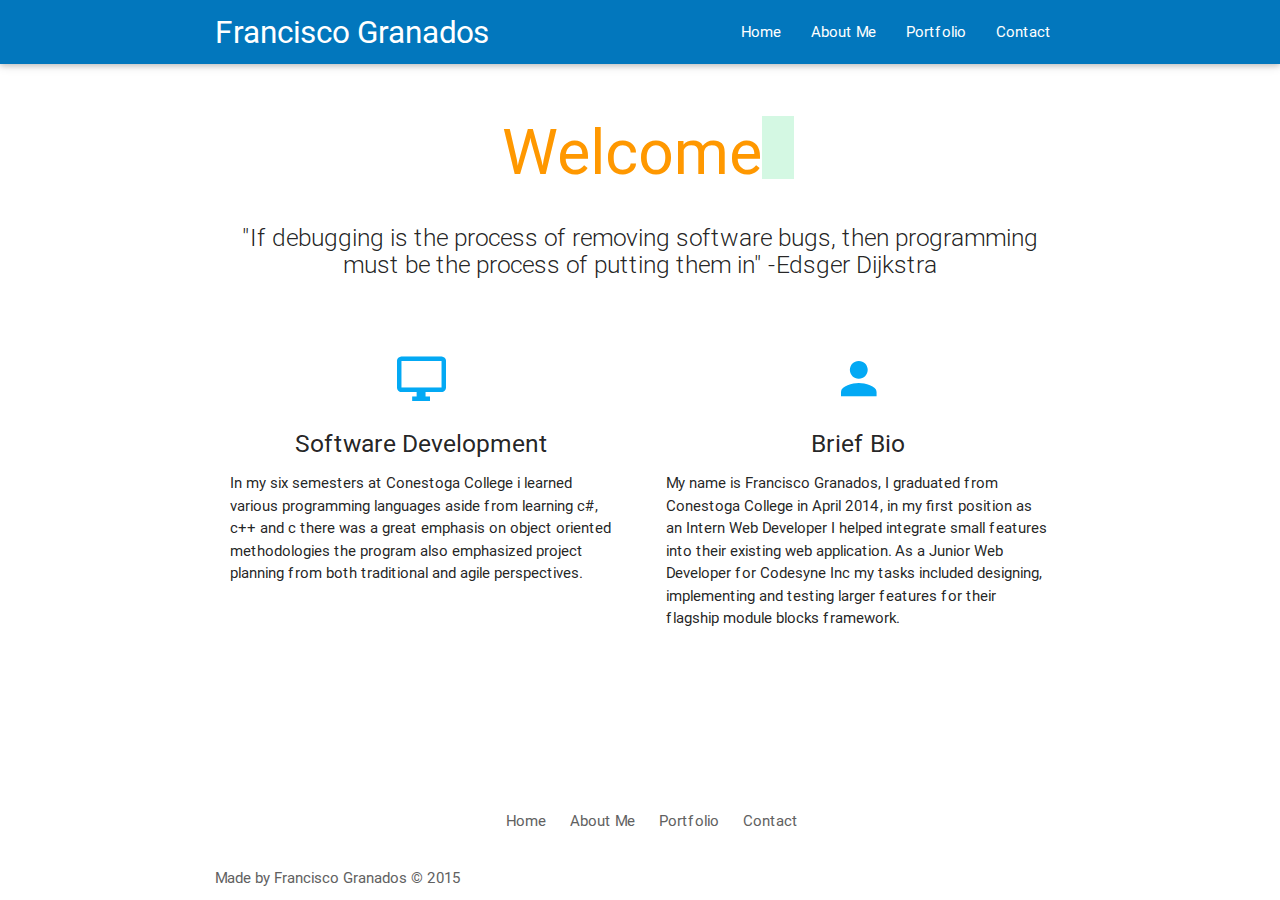
<file: francisco granados/index.html>
<html>
<head>
  <meta http-equiv="Content-Type" content="text/html; charset=UTF-8"/>
  <meta name="viewport" content="width=device-width, initial-scale=1, maximum-scale=1.0, user-scalable=no"/>
  <title>Francisco Granados - Software Developer</title>
  <meta name="description" content="As an aspiring Software Developer I am invigorated by new challenges, 
  I ensure to use appropriate methods to solve problems and vigorously test my solutions">
  <link rel="shortcut icon" href="img/matrix.png">
  <!-- CSS  -->
  <link href="css/materialize.min.css" type="text/css" rel="stylesheet" media="screen,projection"/>
  <link href="css/style.css" type="text/css" rel="stylesheet" media="screen,projection"/>
</head>
<body>
  <nav class="light-blue darken-3">
    <div class="container">
      <div class="nav-wrapper"><a id="logo-container" href="/" class="brand-logo">Francisco Granados</a>
        <ul id="nav-mobile" class="right side-nav">
          <li><a href="index.html">Home</a></li>
		  <li><a href="about.html">About Me</a></li>
		  <li><a href="portfolio.html">Portfolio</a></li>
		  <li><a href="contact.html">Contact</a></li>
        </ul><a href="#" data-activates="nav-mobile" class="button-collapse"><i class="mdi-navigation-menu"></i></a>
      </div>
    </div>
  </nav>
  <div class="section no-pad-bot" id="index-banner">
    <div class="container">
      <h1 id="typed" class="header center orange-text">&nbsp;</h1>
      <div class="row center">
        <h5 class="header col s12 light">"If debugging is the process of removing software bugs, then programming must be the process of putting them in" -Edsger Dijkstra</h5>
      </div>
    </div>
  </div>


  <div class="container">	
<div class="section">

      <!--   Icon Section   -->
      <div class="row">
        <div class="col s12 m6">
          <div class="icon-block">
            <h2 class="center light-blue-text"><i class="mdi-hardware-desktop-windows"></i></h2>
            <h5 class="center">Software Development</h5>

            <p class="dark">In my six semesters at Conestoga College i learned various programming languages aside from learning c#, c++ and c there was a great emphasis on object oriented methodologies the program also emphasized project planning from both traditional and agile perspectives.</p>
          </div>
        </div>

        <div class="col s12 m6">
          <div class="icon-block">
            <h2 class="center light-blue-text"><i class="mdi-social-person"></i></h2>
            <h5 class="center">Brief Bio</h5>

            <p class="dark">My name is Francisco Granados, I graduated from Conestoga College in April 2014, in my first position as an Intern Web Developer I helped integrate small features into their existing web application. As a Junior Web Developer for Codesyne Inc my tasks included designing, implementing and testing larger features for their flagship module blocks framework.</p>
          </div>
        </div>
      </div>

    </div>
    <br><br>

    <div class="section">

    </div>
        
  </div>

  <footer class="white">
    <div class="container">
      <div class="row">
  
        <div class="col m8 offset-m4">
          <ul >
			<li class='display-inline-li'><a class="grey-text text-darken-2"  href="/">Home</a></li>
			<li class='display-inline-li'><a class="grey-text text-darken-2"  href="about.html">About Me</a></li>
			<li class='display-inline-li'><a class="grey-text text-darken-2"  href="portfolio.html">Portfolio</a></li>
			<li class='display-inline-li'><a class="grey-text text-darken-2"  href="contact.html">Contact</a></li>
          </ul>
        </div>
      </div>
    </div>
    <div>
      <div class="container">
	  <div class="grey-text text-darken-2">
      Made by Francisco Granados &copy 2015
      </div>
	  </div>
    </div>
  </footer>


  <!--  Scripts-->
  <script src="https://code.jquery.com/jquery-2.1.1.min.js"></script>
  <script src="js/typed.js" type="text/javascript"></script>
  <script src="js/materialize.js"></script>
  <script src="js/init.js"></script>
  <script>
    $(function(){

        $("#typed").typed({
            strings: ["Welcome","Bienvenue","Bienvenida","Huān yíng","Exspectata"],
            typeSpeed: 30,
            backDelay: 2000,
			cursorChar: "|",
            loop: true,
            contentType: 'html', // or text
            // defaults to false for infinite loop
            loopCount: false,
            callback: function(){ foo(); },
            resetCallback: function() { newTyped(); }
        });

        $(".reset").click(function(){
            $("#typed").typed('reset');
        });

    });

    function newTyped(){ /* A new typed object */ }

    function foo(){ console.log("Callback"); }

    </script>
  </body>
</html>
</file>
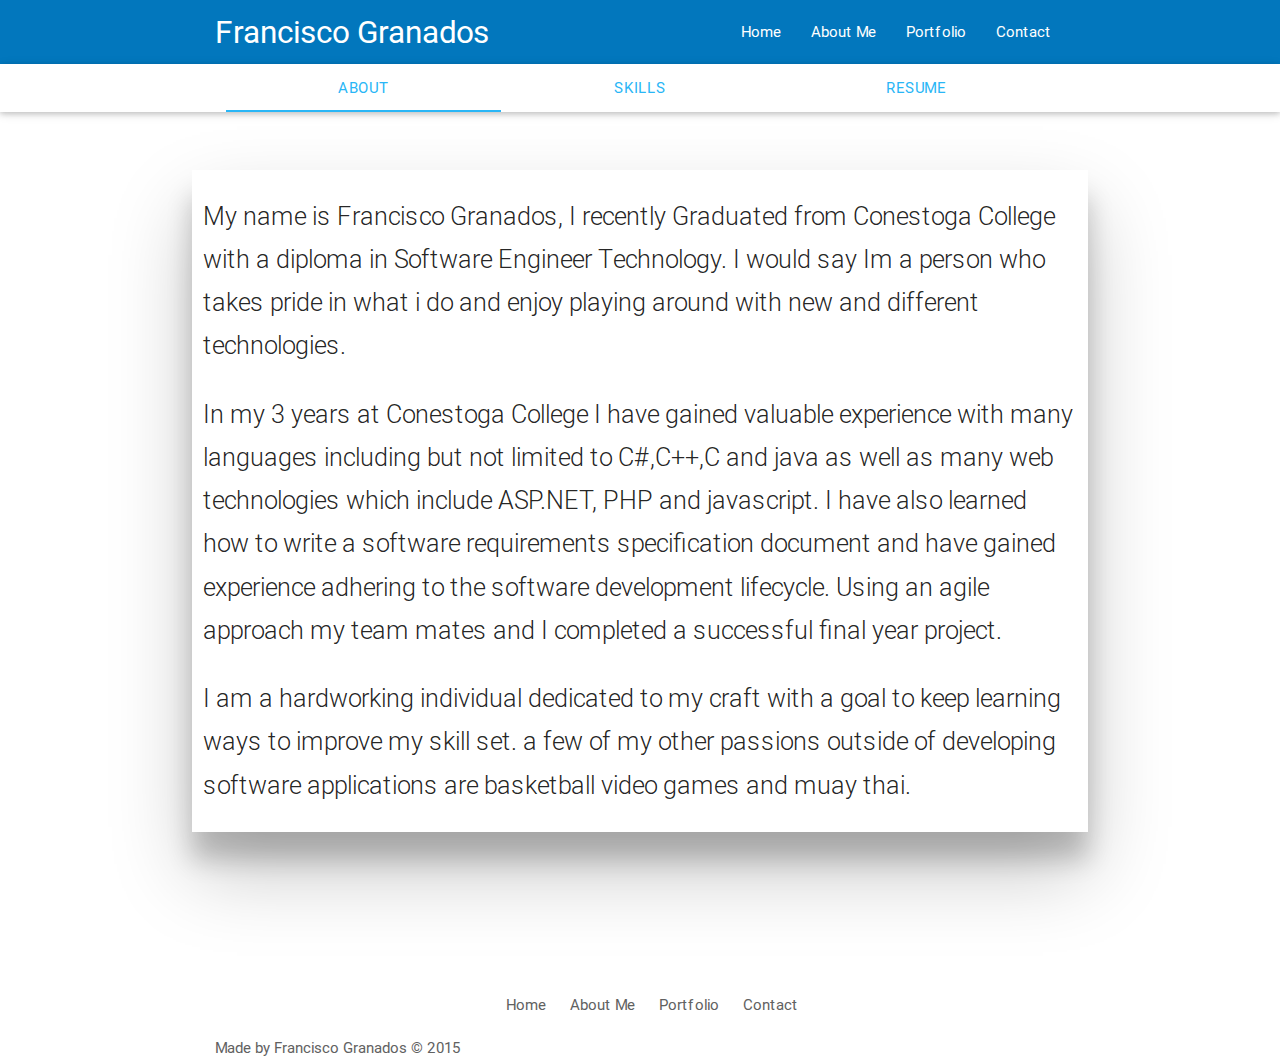
<file: francisco granados/about.html>
<html>
<head>
  <meta http-equiv="Content-Type" content="text/html; charset=UTF-8"/>
  <meta name="viewport" content="width=device-width, initial-scale=1, maximum-scale=1.0, user-scalable=no"/>
  <title>About Francisco Granados</title>
  <meta name="description" content="As an aspiring Software Developer I am invigorated by new challenges, 
  I ensure to use appropriate methods to solve problems and vigorously test my solutions">
<link rel="shortcut icon" href="img/matrix.png">
  <!-- CSS  -->
  <link href="css/materialize.min.css" type="text/css" rel="stylesheet" media="screen,projection"/>
  <link href="css/style.css" type="text/css" rel="stylesheet" media="screen,projection"/>
</head>
<body>
  <nav class="light-blue darken-3">
    <div class="container">
      <div class="nav-wrapper"><a id="logo-container" href="/" class="brand-logo">Francisco Granados</a>
        <ul id="nav-mobile" class="right side-nav">
          <li><a href="index.html">Home</a></li>
		  <li><a href="about.html">About Me</a></li>
		  <li><a href="portfolio.html">Portfolio</a></li>
		  <li><a href="contact.html">Contact</a></li>
        </ul><a href="#" data-activates="nav-mobile" class="button-collapse"><i class="mdi-navigation-menu"></i></a>
      </div>
	  
    </div>
  </nav>
  <div class="row white z-depth-1 pin-top">
  <div class="container">
  <div class="col s12">
	<ul class="tabs">
	  <li class="tab col s4"><a href="#about">About</a></li>
	  <li class="tab col s4"><a href="#skills">Skills</a></li>
	  <li class="tab col s4"><a href="#resume">Resume</a></li>
	</ul>
  </div>
  </div>
  </div>



  <div class="container">
    <div class="section">

      <!--   Icon Section   -->
      <div class="row">

        <div id='about'>
		   <div class="row">
            <br>
			<div class="col s12 m12 z-depth-5">
			<p class="flow-text">  My name is Francisco Granados, I recently Graduated from Conestoga College with a diploma in Software Engineer Technology.
			I would say Im a person who takes pride in what i do and enjoy playing around with new and different technologies.</p>
			<p class="flow-text">			
			In my 3 years at Conestoga College I have gained valuable experience with many languages including but not limited to C#,C++,C and java as well as 
			many web technologies which include ASP.NET, PHP and javascript. I have also learned how to write a software requirements specification document 
			and have gained experience adhering to the software development lifecycle. Using an agile approach my team mates and I completed a successful final 
			year project. 
			</p>
			<p class="flow-text">
			I am a hardworking individual dedicated to my craft with a goal to keep learning ways to improve my skill set. a few of my other passions outside 
			of developing software applications are basketball video games and muay thai.
			</p>
			</div>
			</div>
		</div>
		 <div id='resume'class="col s12 m12">

		 <iframe class="hide-on-small-and-down"  width="100%" height="1500px" src="FranciscoGranados.html" frameBorder="0"></iframe>
		 </div>
		 
		 
		<!-- Skills -->
		<div id="skills" class="col s12">
			<div class="row">
			<br>
				  <table class="striped bordered responsive-table">
					<thead>
					  <tr>
						  <th data-field="id">Skill</th>
						  <th data-field="years">Years of Experiance</th>
						  <th data-field="level" style="cursor:pointer;"onclick="toast('Three Levels Beginner, Intermediate and Expert', 4000)">Expertise Level</th>
					  </tr>
					</thead>

					<tbody>
					  <tr>
						<td>Linux(ubuntu,centOS and raspian)</td>
						<td>2</td>
						<td>Intermediate</td>
					  </tr>
					  <tr>
						<td>Windows 7/8</td>
						<td>5</td>
						<td>Expert</td>
					  </tr>
					  <tr>
						<td>C#, VB and ASP.NET</td>
						<td>2</td>
						<td>Intermediate</td>
					  </tr>
					  <tr>
						<td>C and C++</td>
						<td>2</td>
						<td>Intermediate</td>
					  </tr>
					  <tr>
						<td>PHP</td>
						<td>2</td>
						<td>Intermediate</td>
					  </tr>
					  <tr>
						<td>Python (django)</td>
						<td>1</td>
						<td>Beginner</td>
					  </tr>
					  <tr>
						<td>Java</td>
						<td>4 months</td>
						<td>Beginner</td>
					  </tr>
					  <tr>
						<td>MySQL</td>
						<td>2</td>
						<td>Intermediate</td>
					  </tr>
					  <tr>
						<td>Postgres</td>
						<td>1</td>
						<td>Beginner</td>
					  </tr>
					  <tr>
						<td>SQL Server 2008/2012</td>
						<td>3</td>
						<td>Intermediate</td>
					  </tr>
						<td>Google Analytics</td>
						<td>1</td>
						<td>Beginner</td>
					  </tr>
					  <tr>
						<td>VM Ware</td>
						<td>1</td>
						<td>Intermediate</td>
					  </tr>
					  <tr>
						<td>Visual Studio (IDE)</td>
						<td>3</td>
						<td>Intermediate</td>
					  </tr>
					  <tr>
						<td>Git</td>
						<td>1</td>
						<td>Intermediate</td>
					  </tr>
					  <tr>
						<td>Apache</td>
						<td>1</td>
						<td>Intermediate</td>
					  </tr>
					  <tr>
						<td>HTML and CSS</td>
						<td>2</td>
						<td>Intermediate</td>
					  </tr>
					  <tr>
						<td>Javascript, jQuery and Ajax</td>
						<td>2</td>
						<td>Intermediate</td>
					  </tr>
					  <tr>
						<td>Soap</td>
						<td>4 months</td>
						<td>Beginner</td>
					  </tr>
					  <tr>
						<td>Rest</td>
						<td>4 Months</td>
						<td>Beginner</td>
					  </tr>
					  <tr>
						<td>Word Press</td>
						<td>1 month</td>
						<td>Beginner</td>
					  </tr>
					  <tr>
						<td>Object Oriented Programming Concepts</td>
						<td>2</td>
						<td>Intermediate</td>
					  </tr>
					</tbody>
				 </table>

			</div>
			<br>
		</div>
      </div>
      
    </div>
    <br><br>

  </div>

  <footer class="white">
    <div class="container">
      <div class="row">
		<br>
        <div class="col m8 offset-m4">
          <ul class='display-inline-li'>
			<li class='display-inline-li'><a class="grey-text text-darken-2"  href="/">Home</a></li>
			<li class='display-inline-li'><a class="grey-text text-darken-2"  href="about.html">About Me</a></li>
			<li class='display-inline-li'><a class="grey-text text-darken-2"  href="portfolio.html">Portfolio</a></li>
			<li class='display-inline-li'><a class="grey-text text-darken-2"  href="contact.html">Contact</a></li>
          </ul>
        </div>
      </div>
    </div>
    <div>
      <div class="container">
	  <div class="grey-text text-darken-2">
      Made by Francisco Granados &copy 2015
      </div>
	  </div>
    </div>
  </footer> 


  <!--  Scripts-->
  <script src="https://code.jquery.com/jquery-2.1.1.min.js"></script>
  <script src="js/materialize.js"></script>
  <script src="js/init.js"></script>


  </body>
</html>
</file>
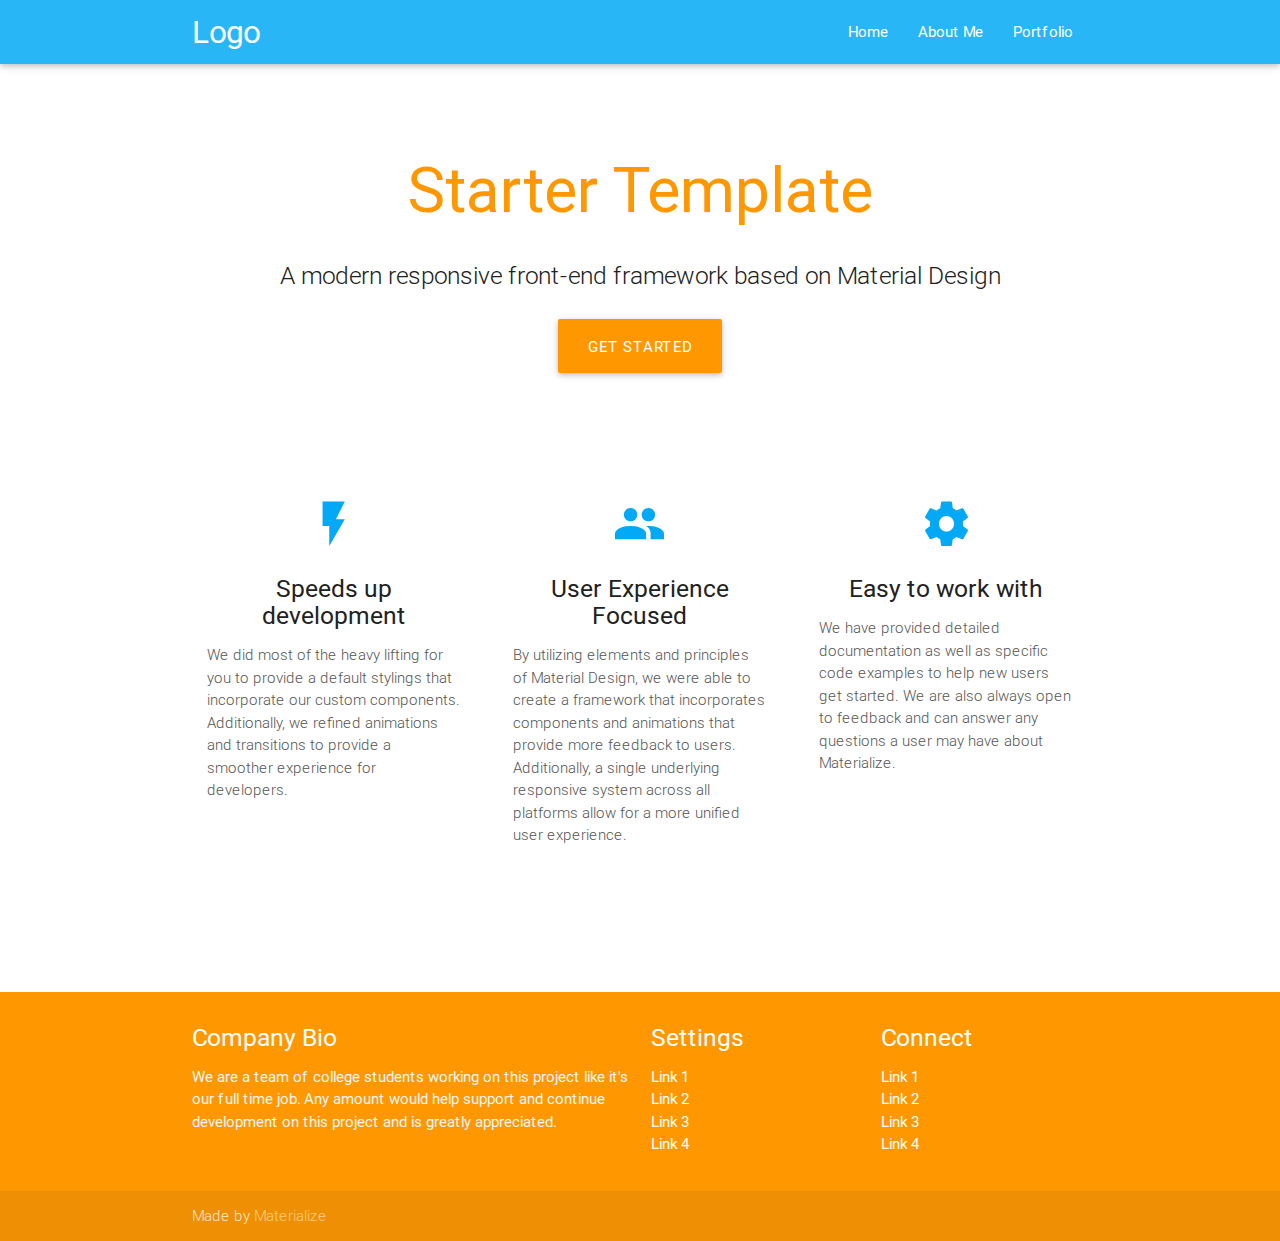
<file: francisco granados/backup.html>
<html>
<head>
  <meta http-equiv="Content-Type" content="text/html; charset=UTF-8"/>
  <meta name="viewport" content="width=device-width, initial-scale=1, maximum-scale=1.0, user-scalable=no"/>
  <title>Francisco Granados</title>

  <!-- CSS  -->
  <link href="css/materialize.css" type="text/css" rel="stylesheet" media="screen,projection"/>
  <link href="css/style.css" type="text/css" rel="stylesheet" media="screen,projection"/>
</head>
<body>
  <nav class="light-blue lighten-1">
    <div class="container">
      <div class="nav-wrapper"><a id="logo-container" href="#" class="brand-logo">Logo</a>
        <ul id="nav-mobile" class="right side-nav">
          <li><a href="#">Home</a></li>
		  <li><a href="#">About Me</a></li>
		  <li><a href="#">Portfolio</a></li>
        </ul><a href="#" data-activates="nav-mobile" class="button-collapse"><i class="mdi-navigation-menu"></i></a>
      </div>
    </div>
  </nav>
  <div class="section no-pad-bot" id="index-banner">
    <div class="container">
      <br><br>
      <h1 class="header center orange-text">Starter Template</h1>
      <div class="row center">
        <h5 class="header col s12 light">A modern responsive front-end framework based on Material Design</h5>
      </div>
      <div class="row center">
        <a href="http://materializecss.com/getting_started.html" id="download-button" class="btn-large waves-effect waves-light orange">Get Started</a>
      </div>
      <br><br>

    </div>
  </div>


  <div class="container">
    <div class="section">

      <!--   Icon Section   -->
      <div class="row">
        <div class="col s12 m4">
          <div class="icon-block">
            <h2 class="center light-blue-text"><i class="mdi-image-flash-on"></i></h2> 
            <h5 class="center">Speeds up development</h5>

            <p class="light">We did most of the heavy lifting for you to provide a default stylings that incorporate our custom components. Additionally, we refined animations and transitions to provide a smoother experience for developers.</p>
          </div>
        </div>

        <div class="col s12 m4">
          <div class="icon-block">
            <h2 class="center light-blue-text"><i class="mdi-social-group"></i></h2>
            <h5 class="center">User Experience Focused</h5>

            <p class="light">By utilizing elements and principles of Material Design, we were able to create a framework that incorporates components and animations that provide more feedback to users. Additionally, a single underlying responsive system across all platforms allow for a more unified user experience.</p>
          </div>
        </div>

        <div class="col s12 m4">
          <div class="icon-block">
            <h2 class="center light-blue-text"><i class="mdi-action-settings"></i></h2>
            <h5 class="center">Easy to work with</h5>

            <p class="light">We have provided detailed documentation as well as specific code examples to help new users get started. We are also always open to feedback and can answer any questions a user may have about Materialize.</p>
          </div>
        </div>
      </div>
      
    </div>
    <br><br>

    <div class="section">

    </div>
  </div>

  <footer class="orange">
    <div class="container">
      <div class="row">
        <div class="col l6 s12">
          <h5 class="white-text">Company Bio</h5>
          <p class="grey-text lighten-4">We are a team of college students working on this project like it's our full time job. Any amount would help support and continue development on this project and is greatly appreciated.</p>


        </div>
        <div class="col l3 s12">
          <h5 class="white-text">Settings</h5>
          <ul>
            <li><a class="white-text" href="#!">Link 1</a></li>
            <li><a class="white-text" href="#!">Link 2</a></li>
            <li><a class="white-text" href="#!">Link 3</a></li>
            <li><a class="white-text" href="#!">Link 4</a></li>
          </ul>
        </div>
        <div class="col l3 s12">
          <h5 class="white-text">Connect</h5>
          <ul>
            <li><a class="white-text" href="#!">Link 1</a></li>
            <li><a class="white-text" href="#!">Link 2</a></li>
            <li><a class="white-text" href="#!">Link 3</a></li>
            <li><a class="white-text" href="#!">Link 4</a></li>
          </ul>
        </div>
      </div>
    </div>
    <div class="footer-copyright">
      <div class="container">
      Made by <a class="orange-text lighten-3" href="http://materializecss.com">Materialize</a>
      </div>
    </div>
  </footer>  


  <!--  Scripts-->
  <script src="https://code.jquery.com/jquery-2.1.1.min.js"></script>
  <script src="js/materialize.js"></script>
  <script src="js/init.js"></script>

  </body>
</html>
</file>
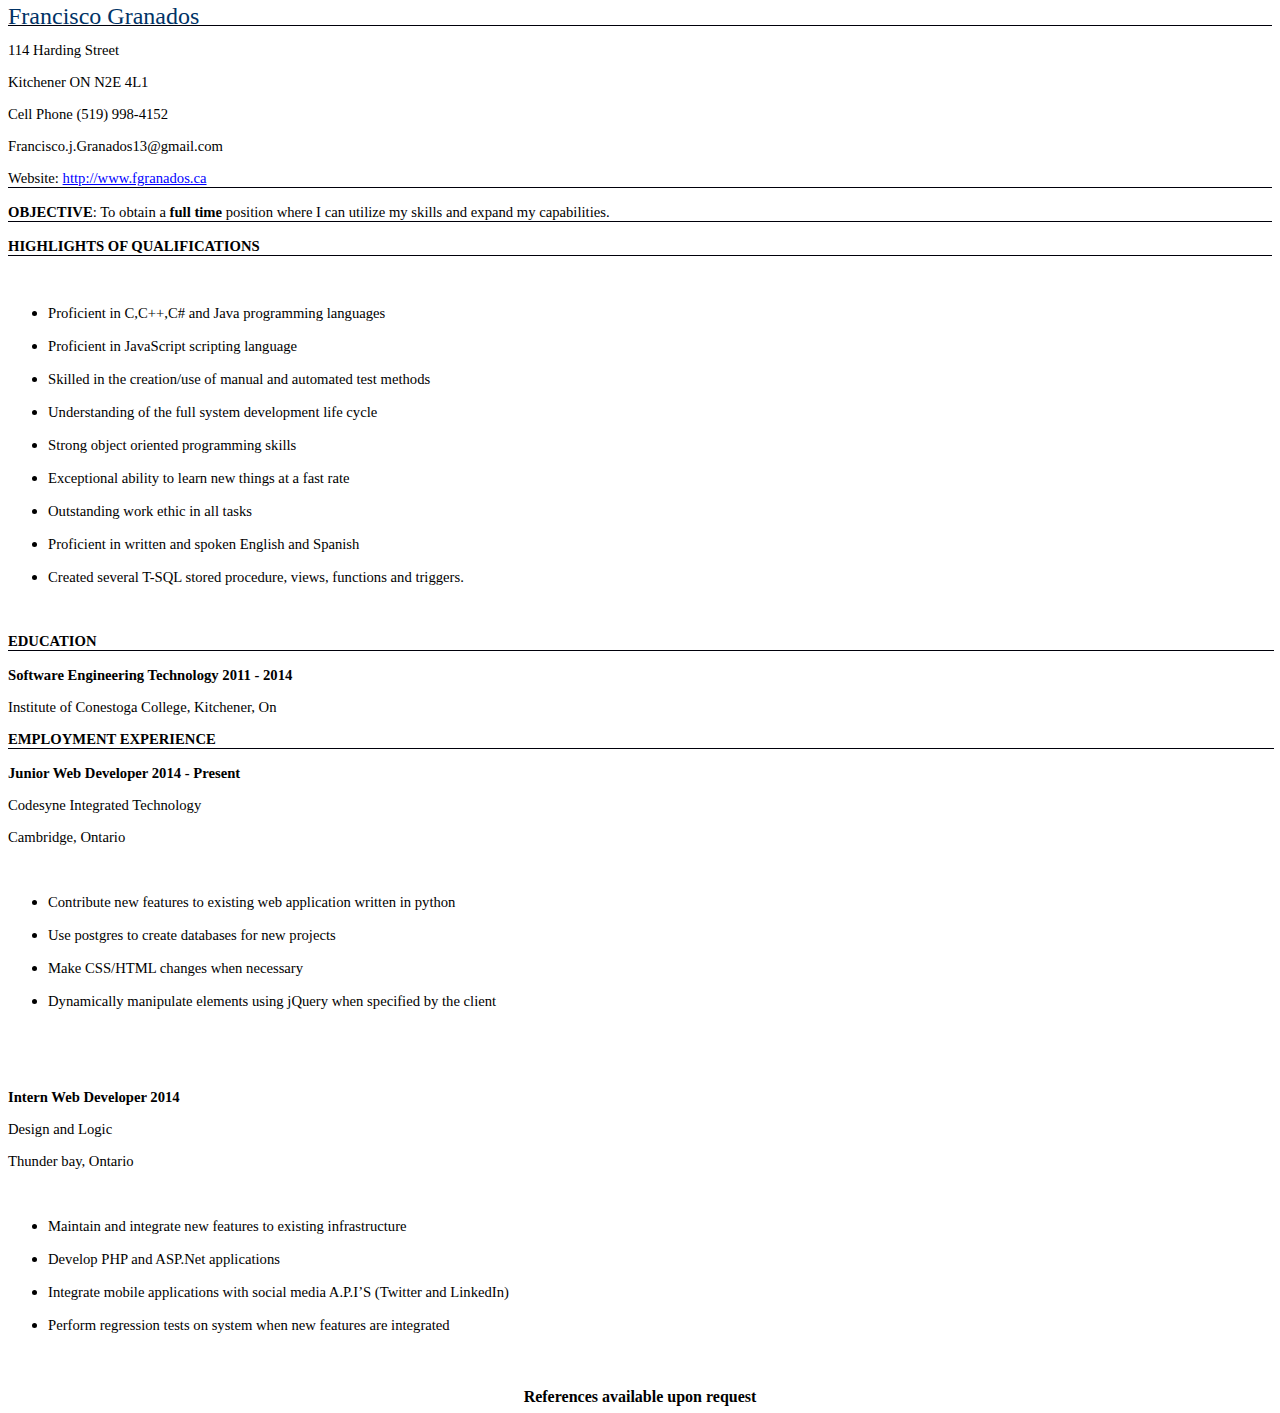
<file: francisco granados/FranciscoGranados.html>
<!DOCTYPE HTML PUBLIC "-//W3C//DTD HTML 4.0 Transitional//EN">
<HTML>
<HEAD>
	<META HTTP-EQUIV="CONTENT-TYPE" CONTENT="text/html; charset=utf-8">
	<TITLE></TITLE>
	<META NAME="GENERATOR" CONTENT="LibreOffice 4.0.5.2 (Linux)">
	<META NAME="AUTHOR" CONTENT="Owner">
	<META NAME="CREATED" CONTENT="20130210;20440000">
	<META NAME="CHANGEDBY" CONTENT="Francisco">
	<META NAME="CHANGED" CONTENT="20150102;23560000">
	<META NAME="AppVersion" CONTENT="14.0000">
	<META NAME="Company" CONTENT="Conestoga College">
	<META NAME="DocSecurity" CONTENT="0">
	<META NAME="HyperlinksChanged" CONTENT="false">
	<META NAME="LinksUpToDate" CONTENT="false">
	<META NAME="ScaleCrop" CONTENT="false">
	<META NAME="ShareDoc" CONTENT="false">
	<STYLE TYPE="text/css">
	<!--
		@page { size: 8.5in 11in; margin-left: 0.79in; margin-right: 0.53in; margin-top: 0.3in; margin-bottom: 0.5in }
		P { margin-bottom: 0.08in; direction: ltr; line-height: 100%; widows: 0; orphans: 0 }
		P.western { font-family: "Times New Roman", serif; font-size: 12pt; so-language: en-US }
		P.cjk { font-family: "Times New Roman"; font-size: 12pt; so-language: en-CA }
		P.ctl { font-family: "Times New Roman"; font-size: 12pt }
		H1 { margin-top: 0in; margin-bottom: 0in; direction: ltr; line-height: 100%; widows: 0; orphans: 0; page-break-after: auto }
		H1.western { font-family: "Times New Roman", serif; font-size: 12pt; so-language: en-US; font-weight: normal }
		H1.cjk { font-family: "Times New Roman"; font-size: 12pt; so-language: en-CA; font-weight: normal }
		H1.ctl { font-family: "Times New Roman"; font-size: 12pt; font-weight: normal }
		A:link { color: #0000ff; so-language: zxx }
	-->
	</STYLE>
</HEAD>
<BODY LANG="en-CA" LINK="#0000ff" DIR="LTR">

<P LANG="en-US" CLASS="western" STYLE="margin-bottom: 0in; border-top: none; border-bottom: 1px solid #00000a; border-left: none; border-right: none; padding-top: 0in; padding-bottom: 0.01in; padding-left: 0in; padding-right: 0in">
<FONT COLOR="#003366"><FONT SIZE=5><SPAN LANG="en-CA">Francisco
Granados</SPAN></FONT></FONT></P>
<P CLASS="western" STYLE="margin-bottom: 0in">
</P>
<P LANG="en-US" CLASS="western" STYLE="margin-bottom: 0in"><FONT SIZE=2 STYLE="font-size: 11pt"><SPAN LANG="en-CA">114
Harding Street</SPAN></FONT></P>
<P LANG="en-US" CLASS="western" STYLE="margin-bottom: 0in"><FONT SIZE=2 STYLE="font-size: 11pt"><SPAN LANG="en-CA">Kitchener
ON N2E 4L1</SPAN></FONT></P>
<P LANG="en-US" CLASS="western" STYLE="margin-bottom: 0in"><FONT SIZE=2 STYLE="font-size: 11pt"><SPAN LANG="en-CA">Cell
Phone (519) 998-4152</SPAN></FONT></P>
<P LANG="en-US" CLASS="western" STYLE="margin-bottom: 0in"><FONT SIZE=2 STYLE="font-size: 11pt"><SPAN LANG="en-CA">Francisco.j.Granados13@gmail.com</SPAN></FONT></P>
<P LANG="en-US" CLASS="western" STYLE="margin-bottom: 0in; border-top: none; border-bottom: 1px solid #00000a; border-left: none; border-right: none; padding-top: 0in; padding-bottom: 0.01in; padding-left: 0in; padding-right: 0in">
<FONT SIZE=2 STYLE="font-size: 11pt"><SPAN LANG="en-CA">Website: 
<A HREF="http://www.fgranados.ca/">http://www.fgranados.ca</A></SPAN></FONT></P>
<P LANG="en-US" CLASS="western" STYLE="margin-bottom: 0in; border-top: none; border-bottom: 1px solid #00000a; border-left: none; border-right: none; padding-top: 0in; padding-bottom: 0.01in; padding-left: 0in; padding-right: 0in">
<FONT SIZE=2 STYLE="font-size: 11pt"><SPAN LANG="en-CA"><B>OBJECTIVE</B></SPAN></FONT><FONT SIZE=2 STYLE="font-size: 11pt"><SPAN LANG="en-CA">:
</SPAN></FONT><FONT COLOR="#000000"><FONT SIZE=2 STYLE="font-size: 11pt"><SPAN LANG="en-CA">To
obtain a </SPAN></FONT></FONT><FONT SIZE=2 STYLE="font-size: 11pt"><SPAN LANG="en-CA"><B>full
time</B></SPAN></FONT><FONT COLOR="#000000"><FONT SIZE=2 STYLE="font-size: 11pt"><SPAN LANG="en-CA">
position where I can utilize my skills and expand my capabilities.</SPAN></FONT></FONT></P>
<H1 CLASS="western" STYLE="page-break-after: avoid"><BR>
</H1>
<H1 LANG="en-US" CLASS="western" STYLE="border-top: none; border-bottom: 1px solid #00000a; border-left: none; border-right: none; padding-top: 0in; padding-bottom: 0.01in; padding-left: 0in; padding-right: 0in; page-break-after: avoid">
<FONT SIZE=2 STYLE="font-size: 11pt"><SPAN LANG="en-CA"><B>HIGHLIGHTS
OF QUALIFICATIONS</B></SPAN></FONT></H1>
<P CLASS="western" STYLE="margin-bottom: 0in"><BR>
</P>
<UL>
	<LI><P LANG="en-US" CLASS="western" STYLE="margin-bottom: 0in"><FONT COLOR="#000000"><FONT SIZE=2 STYLE="font-size: 11pt"><SPAN LANG="en-CA">Proficient
	in C,C++,C#  and Java programming languages</SPAN></FONT></FONT></P>
	<LI><P LANG="en-US" CLASS="western" STYLE="margin-bottom: 0in"><FONT COLOR="#000000"><FONT SIZE=2 STYLE="font-size: 11pt"><SPAN LANG="en-CA">Proficient
	in JavaScript scripting  language</SPAN></FONT></FONT></P>
	<LI><P LANG="en-US" CLASS="western" STYLE="margin-bottom: 0in"><FONT COLOR="#000000"><FONT SIZE=2 STYLE="font-size: 11pt"><SPAN LANG="en-CA">Skilled
	in the creation/use of manual and automated test methods</SPAN></FONT></FONT></P>
	<LI><P LANG="en-US" CLASS="western" STYLE="margin-bottom: 0in"><FONT COLOR="#000000"><FONT SIZE=2 STYLE="font-size: 11pt"><SPAN LANG="en-CA">Understanding
	of the full system development life cycle</SPAN></FONT></FONT></P>
	<LI><P LANG="en-US" CLASS="western" STYLE="margin-bottom: 0in"><FONT COLOR="#000000"><FONT SIZE=2 STYLE="font-size: 11pt"><SPAN LANG="en-CA">Strong
	object oriented programming skills</SPAN></FONT></FONT></P>
	<LI><P LANG="en-US" CLASS="western" STYLE="margin-bottom: 0in"><FONT COLOR="#000000"><FONT SIZE=2 STYLE="font-size: 11pt"><SPAN LANG="en-CA">Exceptional
	ability to learn new things at a fast rate</SPAN></FONT></FONT></P>
	<LI><P LANG="en-US" CLASS="western" STYLE="margin-bottom: 0in"><FONT COLOR="#000000"><FONT SIZE=2 STYLE="font-size: 11pt"><SPAN LANG="en-CA">Outstanding
	work ethic in all tasks</SPAN></FONT></FONT></P>
	<LI><P LANG="en-US" CLASS="western" STYLE="margin-bottom: 0in"><FONT COLOR="#000000"><FONT SIZE=2 STYLE="font-size: 11pt"><SPAN LANG="en-CA">Proficient
	in written and spoken English and Spanish  </SPAN></FONT></FONT>
	</P>
	<LI><P LANG="en-US" CLASS="western" STYLE="margin-bottom: 0in"><FONT COLOR="#000000"><FONT SIZE=2 STYLE="font-size: 11pt"><SPAN LANG="en-CA">Created
	several T-SQL stored procedure, views, functions and triggers. </SPAN></FONT></FONT>
	</P>
</UL>
<P CLASS="western" STYLE="margin-left: 0.25in; margin-bottom: 0in"><BR>
</P>
<P LANG="en-US" CLASS="western" STYLE="margin-right: -0.02in; margin-bottom: 0in; border-top: none; border-bottom: 1px solid #00000a; border-left: none; border-right: none; padding-top: 0in; padding-bottom: 0.01in; padding-left: 0in; padding-right: 0in">
<FONT COLOR="#000000"><FONT SIZE=2 STYLE="font-size: 11pt"><SPAN LANG="en-CA"><B>EDUCATION										</B></SPAN></FONT></FONT></P>
<P CLASS="western" STYLE="margin-bottom: 0in">
</P>
<P LANG="en-US" CLASS="western" STYLE="margin-bottom: 0in"><FONT COLOR="#000000"><FONT SIZE=2 STYLE="font-size: 11pt"><SPAN LANG="en-CA"><B>Software
Engineering Technology								2011 - 2014</B></SPAN></FONT></FONT></P>
<P LANG="en-US" CLASS="western" STYLE="margin-bottom: 0in"><FONT COLOR="#000000"><FONT SIZE=2 STYLE="font-size: 11pt"><SPAN LANG="en-CA">Institute
of Conestoga College, Kitchener, On</SPAN></FONT></FONT></P>
<P LANG="en-US" CLASS="western" STYLE="margin-right: -0.02in; margin-bottom: 0in; border-top: none; border-bottom: 1px solid #00000a; border-left: none; border-right: none; padding-top: 0in; padding-bottom: 0.01in; padding-left: 0in; padding-right: 0in">
<FONT SIZE=2 STYLE="font-size: 11pt"><SPAN LANG="en-CA"><B>EMPLOYMENT
EXPERIENCE</B></SPAN></FONT></P>
<P CLASS="western" STYLE="margin-bottom: 0in">
</P>
<P LANG="en-US" CLASS="western" STYLE="margin-bottom: 0in"><FONT SIZE=2 STYLE="font-size: 11pt"><SPAN LANG="en-CA"><B>Junior
Web Developer										2014 - Present</B></SPAN></FONT></P>
<P LANG="en-US" CLASS="western" STYLE="margin-bottom: 0in"><FONT SIZE=2 STYLE="font-size: 11pt"><SPAN LANG="en-CA">Codesyne
Integrated Technology										</SPAN></FONT></P>
<P LANG="en-US" CLASS="western" STYLE="margin-bottom: 0in"><FONT SIZE=2 STYLE="font-size: 11pt"><SPAN LANG="en-CA">Cambridge,
Ontario</SPAN></FONT></P>
<P CLASS="western" STYLE="margin-bottom: 0in"><BR>
</P>
<UL>
	<LI><P LANG="en-US" STYLE="margin-bottom: 0in"><FONT SIZE=2 STYLE="font-size: 11pt"><SPAN LANG="en-CA">Contribute
	new features to existing web application written in python</SPAN></FONT></P>
	<LI><P LANG="en-US" STYLE="margin-bottom: 0in"><FONT SIZE=2 STYLE="font-size: 11pt"><SPAN LANG="en-CA">Use
	postgres to create databases for new projects</SPAN></FONT></P>
	<LI><P LANG="en-US" STYLE="margin-bottom: 0in"><FONT SIZE=2 STYLE="font-size: 11pt"><SPAN LANG="en-CA">Make
	CSS/HTML changes when necessary </SPAN></FONT>
	</P>
	<LI><P LANG="en-US" STYLE="margin-bottom: 0in"><A NAME="_GoBack"></A>
	<FONT SIZE=2 STYLE="font-size: 11pt"><SPAN LANG="en-CA">Dynamically
	manipulate elements using jQuery when specified by the client</SPAN></FONT></P>
</UL>
<P CLASS="western" STYLE="margin-bottom: 0in"><BR>
</P>
<P STYLE="margin-left: 0.5in; margin-bottom: 0in"><BR>
</P>
<P LANG="en-US" CLASS="western" STYLE="margin-bottom: 0in"><FONT SIZE=2 STYLE="font-size: 11pt"><SPAN LANG="en-CA"><B>Intern
Web Developer										2014</B></SPAN></FONT></P>
<P LANG="en-US" CLASS="western" STYLE="margin-bottom: 0in"><FONT SIZE=2 STYLE="font-size: 11pt"><SPAN LANG="en-CA">Design
and Logic</SPAN></FONT></P>
<P LANG="en-US" CLASS="western" STYLE="margin-bottom: 0in"><FONT SIZE=2 STYLE="font-size: 11pt"><SPAN LANG="en-CA">Thunder
bay, Ontario</SPAN></FONT></P>
<P CLASS="western" STYLE="margin-bottom: 0in"><BR>
</P>
<UL>
	<LI><P LANG="en-US" STYLE="margin-bottom: 0in"><FONT SIZE=2 STYLE="font-size: 11pt"><SPAN LANG="en-CA">Maintain
	and integrate new features to existing infrastructure</SPAN></FONT></P>
	<LI><P LANG="en-US" STYLE="margin-bottom: 0in"><FONT SIZE=2 STYLE="font-size: 11pt"><SPAN LANG="en-CA">Develop
	PHP and ASP.Net applications</SPAN></FONT></P>
	<LI><P LANG="en-US" STYLE="margin-bottom: 0in"><FONT SIZE=2 STYLE="font-size: 11pt"><SPAN LANG="en-CA">Integrate
	mobile applications with social media A.P.I’S (Twitter and
	LinkedIn)  </SPAN></FONT>
	</P>
	<LI><P LANG="en-US" STYLE="margin-bottom: 0in"><FONT SIZE=2 STYLE="font-size: 11pt"><SPAN LANG="en-CA">Perform
	regression tests on system when new features are integrated</SPAN></FONT></P>
</UL>
<P LANG="en-US" CLASS="western" STYLE="margin-bottom: 0in"><BR>
</P>
<DIV TYPE=FOOTER>
	<P LANG="en-US" STYLE="margin-top: 0.25in;text-align:center; margin-bottom: 0in"><B>	References
	available upon request	</B></P>
</DIV>
</BODY>
</HTML>
</file>
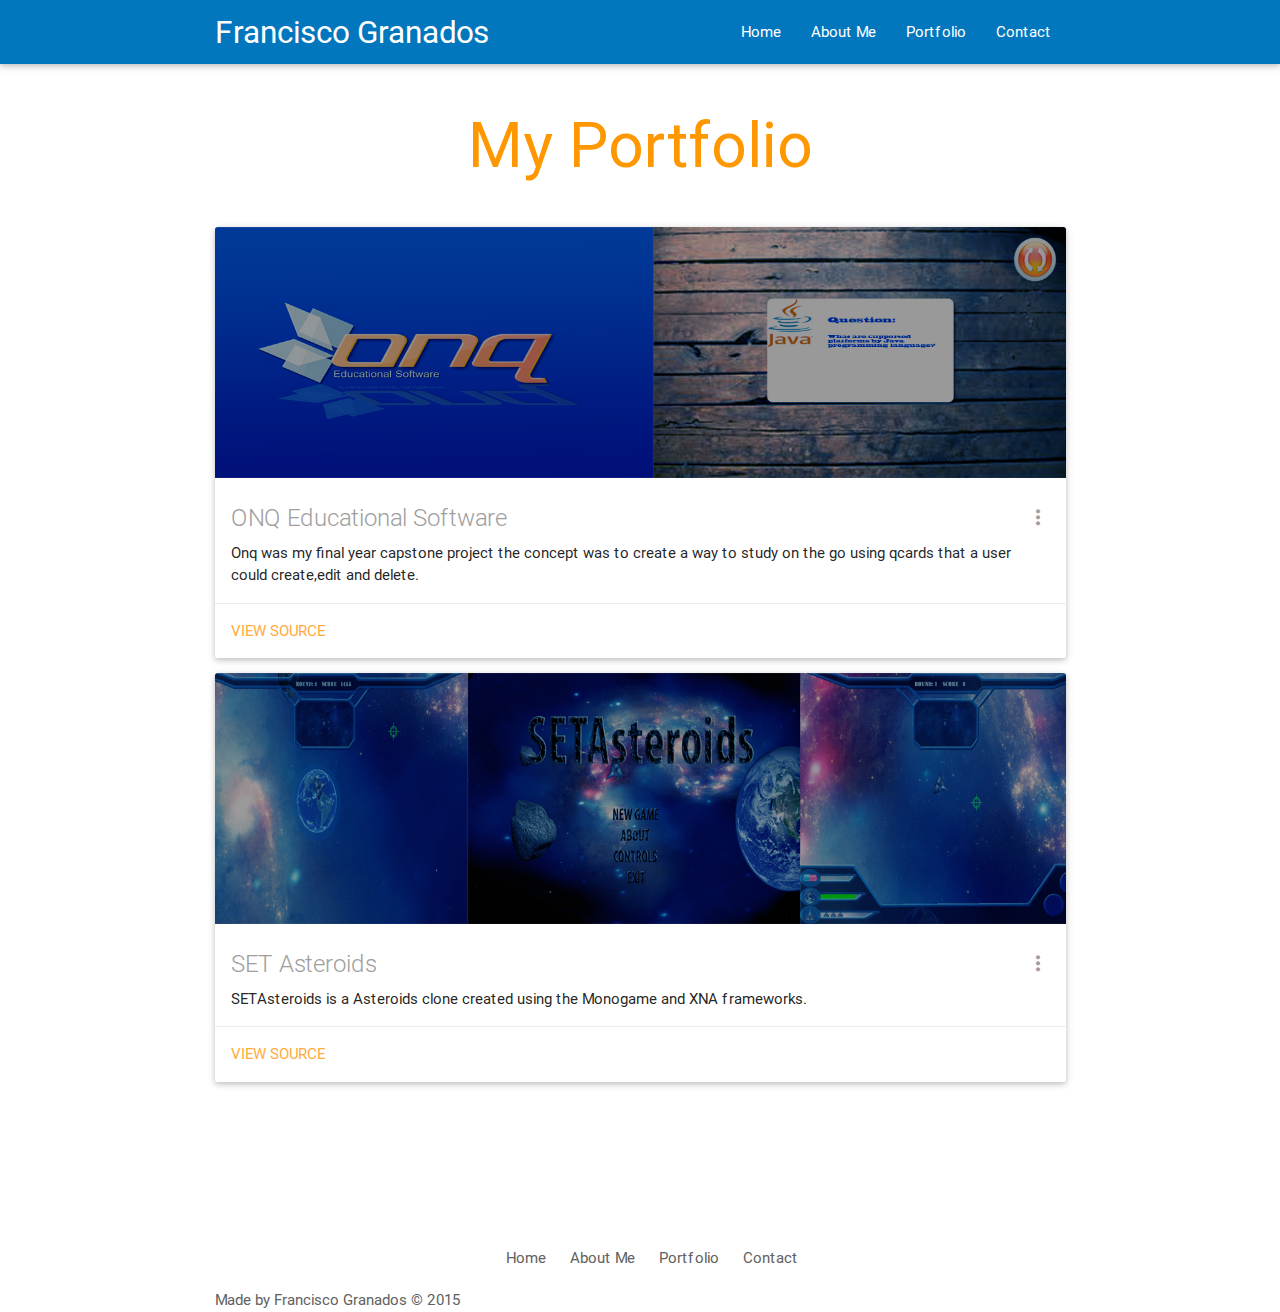
<file: francisco granados/portfolio.html>
<html>
<head>
  <meta http-equiv="Content-Type" content="text/html; charset=UTF-8"/>
  <meta name="viewport" content="width=device-width, initial-scale=1, maximum-scale=1.0, user-scalable=no"/>
  <title>Francisco Granados - Personal Portfolio</title>
  <meta name="description" content="As an aspiring Software Developer I am invigorated by new challenges, 
  I ensure to use appropriate methods to solve problems and vigorously test my solutions">
<link rel="shortcut icon" href="img/matrix.png">
  <!-- CSS  -->
  <link href="css/materialize.min.css" type="text/css" rel="stylesheet" media="screen,projection"/>
  <link href="css/style.css" type="text/css" rel="stylesheet" media="screen,projection"/>
</head>
<body>
  <nav class="light-blue darken-3">
    <div class="container">
      <div class="nav-wrapper"><a id="logo-container" href="/" class="brand-logo">Francisco Granados</a>
        <ul id="nav-mobile" class="right side-nav">
          <li><a href="index.html">Home</a></li>
		  <li><a href="about.html">About Me</a></li>
		  <li><a href="portfolio.html">Portfolio</a></li>
		  <li><a href="contact.html">Contact</a></li>
        </ul><a href="#" data-activates="nav-mobile" class="button-collapse"><i class="mdi-navigation-menu"></i></a>
      </div>
    </div>
  </nav>
  <div class="section no-pad-bot" id="index-banner">
    <div class="container">
      <h1 class="header center orange-text">My Portfolio</h1>
	 
    </div>
  </div>


  <div class="container">
    <div class="section">

      <!--   Icon Section   -->
      <div class="row">

        <div class="col s12 m12">
			<div class="card">
				<div class="card-image waves-effect waves-block waves-light">
				  <img src="img/project4.jpg">
				</div>  
				<div class="card-content">
				  <span class="card-title grey-text darken-4 activator">ONQ Educational Software <i class="mdi-navigation-more-vert right"></i></span>
				  <p>Onq was my final year capstone project the concept was to create a way to study on the go using qcards that a user could create,edit and delete.</p>
				</div>
				
				<div class="card-action">
				  <a href="https://github.com/francisco1989/onq">View Source</a>
				</div>
				<div class="card-reveal">
					<span class="card-title grey-text text-darken-4">ONQ Eduational Software<i class="mdi-navigation-close right"></i></span>
					<br>
					<p>
						ONQ was my final year project our idea was to create an easy way for anybody to create a set of cue card’s which you could assign to a group and share with other people or create your own personal set.
						<br/>
						<br/>
						Once the cards are created we offered many ways to study including multiple choice questions created from your card set, a shooting range game where the object is to shoot the correct answer, via text where we send you questions though out the day or you can flip through your card set.

					</p>
					<br><br>
				</div>				
			  </div>
			<div class="card">
				<div class="card-image waves-effect waves-block waves-light">
				  <img src="img/project3.jpg">
				</div>  
				<div class="card-content">
				  <span class="card-title grey-text darken-4 activator">SET Asteroids <i class="mdi-navigation-more-vert right"></i></span>
				  <p>SETAsteroids is a Asteroids clone created using the Monogame and XNA frameworks.</p>
				</div>
				<div class="card-action">
				  <a href="https://github.com/francisco1989/SET-Asteroids">View Source</a>
				</div>
				<div class="card-reveal">
					<span class="card-title grey-text text-darken-4">SET Asteroids<i class="mdi-navigation-close right"></i></span>
					<br>
					<p>
						SET Asteroids was one of my game development assignments where the objective was to recreate our own version of asteroids using MonoGame and XNA. How I went about getting started was by first creating a ship class which contains the initializing, updating and drawing of the space ship then adding a bullet class and asteroid class.
						<br/>
						<br/>
						Detecting when two objects collide was a bit difficult doing but with a bit of help from google I found some articles that helped me figure it out.  My final step was to polish it up and add some bells and whistles.

					</p>
					<br><br>
				</div>
			</div>
		</div>
      </div>
      
    </div>
    <br><br>

    <div class="section">

    </div>
  </div>

  <footer class="white">
    <div class="container">
      <div class="row">
  
        <div class="col m8 offset-m4">
          <ul class='display-inline-li'>
			<li class='display-inline-li'><a class="grey-text text-darken-2"  href="/">Home</a></li>
			<li class='display-inline-li'><a class="grey-text text-darken-2"  href="about.html">About Me</a></li>
			<li class='display-inline-li'><a class="grey-text text-darken-2"  href="portfolio.html">Portfolio</a></li>
			<li class='display-inline-li'><a class="grey-text text-darken-2"  href="contact.html">Contact</a></li>
          </ul>
        </div>
      </div>
    </div>
    <div>
      <div class="container">
	  <div class="grey-text text-darken-2">
      Made by Francisco Granados &copy 2015
      </div>
	  </div>
    </div>
  </footer> 


  <!--  Scripts-->
  <script src="https://code.jquery.com/jquery-2.1.1.min.js"></script>
  <script src="js/materialize.min.js"></script>
  <script src="js/init.js"></script>

  </body>
</html>
</file>
<file: francisco granados/css/style.css>
/* Custom Stylesheet */
/**
 * Use this file to override Materialize files so you can update
 * the core Materialize files in the future
 *
 * Made By MaterializeCSS.com
 */

.icon-block {
  padding: 0 15px;
}

.card-reveal{
width:100%;
}

.tabs li.tab a{
	color:#29b6f6;
}
.tabs .indicator{
	background-color:#29b6f6;
}

ul.tabs li.tab a:hover {
  color: #b3e5fc;
}


.error
{
	background:black !important;
	width:60%;
	border-top:solid #A8A8A8  20px;
	border-left: solid #A8A8A8 5px;
	border-right: solid #A8A8A8 5px;
	padding-bottom: 2%;
	top:20% !important;
}
/*
.error-left
{
	margin-top:15%;
	padding: 10px;
}
.white
{
	color:#fff;
}
.error-center
{
  display: flex;
  justify-content: center;
  align-items: center;
  margin-top:100px;
}
*/
.typed-cursor
{
	display:none;
}
#typed:after
{
 visibility: visible;
  content: '';
  background-color: #d4f8e3;
  display: inline-block;
  position: relative;
  width: 0.5em;
  height: 1em;
  top: 5px;
  margin-left: 0;
 
  }
  
  .back-color
  {
  
background: #cb60b3; /* Old browsers */
background: -moz-linear-gradient(top,  #cb60b3 7%, #ad1283 52%, #de47ac 88%); /* FF3.6+ */
background: -webkit-gradient(linear, left top, left bottom, color-stop(7%,#cb60b3), color-stop(52%,#ad1283), color-stop(88%,#de47ac)); /* Chrome,Safari4+ */
background: -webkit-linear-gradient(top,  #cb60b3 7%,#ad1283 52%,#de47ac 88%); /* Chrome10+,Safari5.1+ */
background: -o-linear-gradient(top,  #cb60b3 7%,#ad1283 52%,#de47ac 88%); /* Opera 11.10+ */
background: -ms-linear-gradient(top,  #cb60b3 7%,#ad1283 52%,#de47ac 88%); /* IE10+ */
background: linear-gradient(to bottom,  #cb60b3 7%,#ad1283 52%,#de47ac 88%); /* W3C */
filter: progid:DXImageTransform.Microsoft.gradient( startColorstr='#cb60b3', endColorstr='#de47ac',GradientType=0 ); /* IE6-9 */

 }
 
 .display-inline-li{
 display: inline;
list-style-type: none;
padding-right: 20px;
}
</file>
